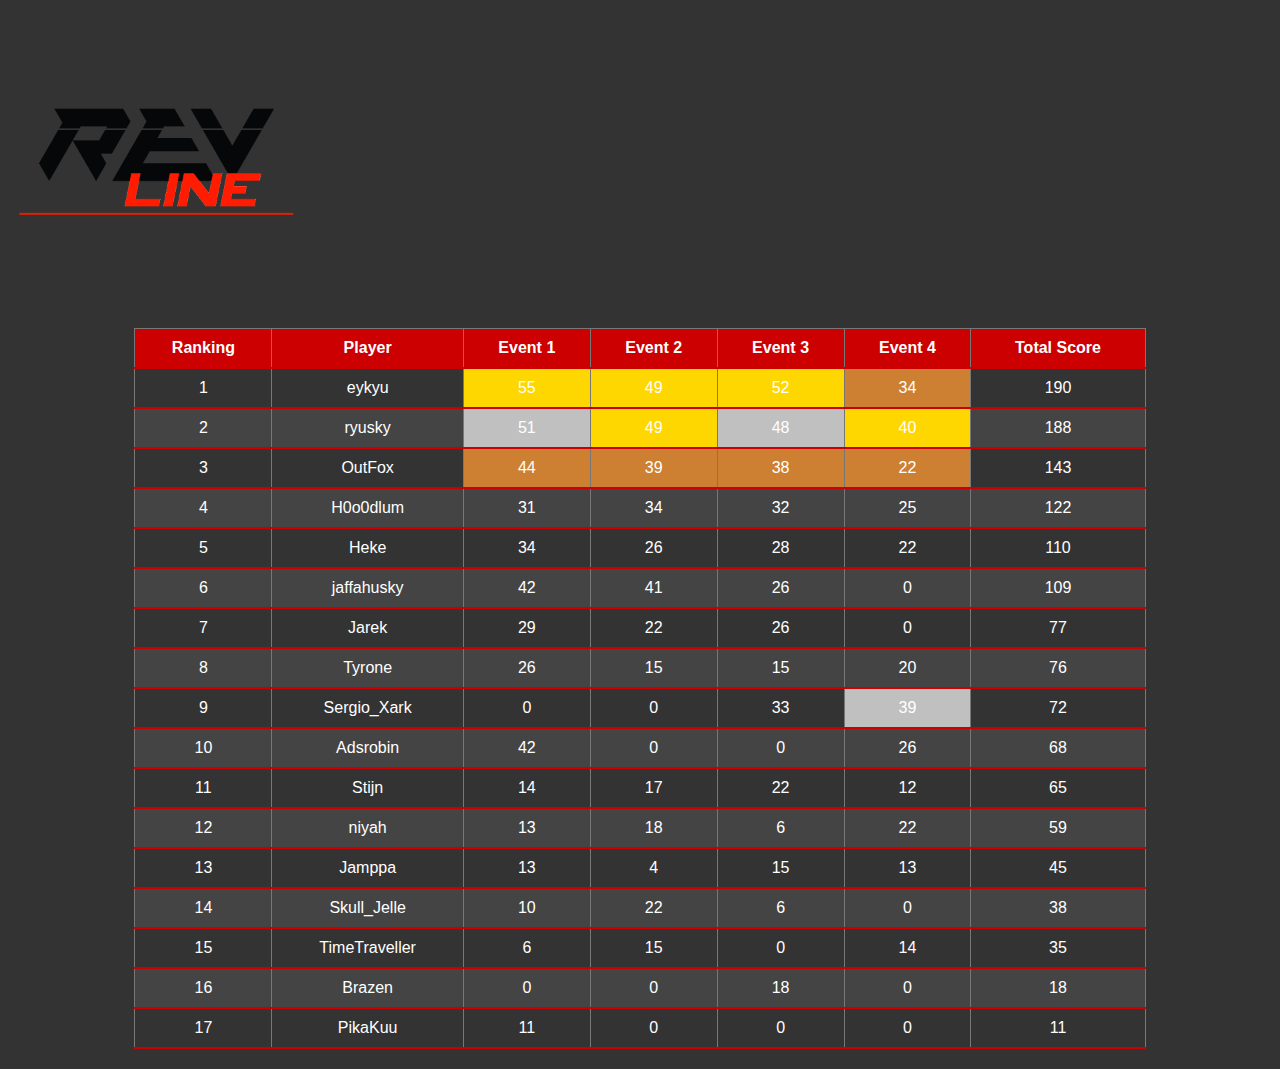
<file: index.html>
<script src="https://cdn.jsdelivr.net/npm/bootstrap@5.3.2/dist/js/bootstrap.bundle.min.js" integrity="sha384-C6RzsynM9kWDrMNeT87bh95OGNyZPhcTNXj1NW7RuBCsyN/o0jlpcV8Qyq46cDfL" crossorigin="anonymous"></script>
<link href="https://cdn.jsdelivr.net/npm/bootstrap@5.3.2/dist/css/bootstrap.min.css" rel="stylesheet" integrity="sha384-T3c6CoIi6uLrA9TneNEoa7RxnatzjcDSCmG1MXxSR1GAsXEV/Dwwykc2MPK8M2HN" crossorigin="anonymous">
<script>
  var players = [
        { name: "Heke", event1: 34, event2: 26, event3: 28, event4: 22 },
        { name: "Adsrobin", event1: 42, event2: 0, event3: 0, event4: 26 },
        { name: "Stijn", event1: 14, event2: 17, event3: 22, event4: 12 },
        { name: "Skull_Jelle", event1: 10, event2: 22, event3: 6, event4: 0 },
        { name: "Tyrone", event1: 26, event2: 15, event3: 15, event4: 20 },
        { name: "jaffahusky", event1: 42, event2: 41, event3: 26, event4: 0 },
        { name: "Jamppa", event1: 13, event2: 4, event3: 15, event4: 13 },
        { name: "OutFox", event1: 44, event2: 39, event3: 38, event4: 22 },
        { name: "Jarek", event1: 29, event2: 22, event3: 26, event4: 0 },
        { name: "ryusky", event1: 51, event2: 49, event3: 48, event4: 40 },
        { name: "PikaKuu", event1: 11, event2: 0, event3: 0, event4: 0 },
        { name: "TimeTraveller", event1: 6, event2: 15, event3: 0, event4: 14 },
        { name: "eykyu", event1: 55, event2: 49, event3: 52, event4: 34 },
        { name: "H0o0dlum", event1: 31, event2: 34, event3: 32, event4: 25 },
        { name: "niyah", event1: 13, event2: 18, event3: 6, event4: 22 },
        { name: "Sergio_Xark", event1: 0, event2: 0, event3: 33, event4: 39 },
        { name: "Brazen", event1: 0, event2: 0, event3: 18, event4: 0 },


      
      ];
</script>

<!DOCTYPE html>
<html>
<head>
  <link rel="stylesheet" href="styles.css">
</head>
<body>
<!-- <h1>RevLine league event</h1> -->
<img src="img/revline_no_bg.png" alt="Img failed" class=" mx-auto d-block" style="height: 300px;">
<table>
  <thead>
    <tr>
      <th>Ranking</th>
      <th>Player</th>
      <th>Event 1</th>
      <th>Event 2</th>
      <th>Event 3</th>
      <th>Event 4</th>
      <th>Total Score</th>
    </tr>
  </thead>
  <tbody>
    <script>
      
      // Function to determine the maximum and second maximum score for each event
      function getMaxAndSecondMaxEventScores(event) {
        const scores = players.map(player => player[event]);
        const max = Math.max(...scores);
        scores.splice(scores.indexOf(max), 1);
        const secondMax = Math.max(...scores);
        return { max, secondMax };
      }

      players.sort((a, b) => (b.event1 + b.event2 + b.event3 + b.event4) - (a.event1 + a.event2 + a.event3 + a.event4));

      players.forEach(function(player, index) {
        var row = document.createElement("tr");
        const event1Scores = getMaxAndSecondMaxEventScores('event1');
        const event2Scores = getMaxAndSecondMaxEventScores('event2');
        const event3Scores = getMaxAndSecondMaxEventScores('event3');
        const event4Scores = getMaxAndSecondMaxEventScores('event4');
        row.innerHTML = `
          <td>${index + 1}</td> 
          <td>${player.name}</td>
          <td class="${player.event1 === 0 ? '' : (player.event1 === event1Scores.max ? 'gold-event1' : (player.event1 === event1Scores.secondMax ? 'silver-event1' : (index < 3 ? 'bronze-event1' : 'background-event1')))}">${player.event1}</td>
          <td class="${player.event2 === 0 ? '' : (player.event2 === event2Scores.max ? 'gold-event2' : (player.event2 === event2Scores.secondMax ? 'silver-event2' : (index < 3 ? 'bronze-event2' : 'background-event2')))}">${player.event2}</td>
          <td class="${player.event3 === 0 ? '' : (player.event3 === event3Scores.max ? 'gold-event3' : (player.event3 === event3Scores.secondMax ? 'silver-event3' : (index < 3 ? 'bronze-event3' : 'background-event3')))}">${player.event3}</td>
          <td class="${player.event4 === 0 ? '' : (player.event4 === event4Scores.max ? 'gold-event4' : (player.event4 === event4Scores.secondMax ? 'silver-event4' : (index < 3 ? 'bronze-event4' : 'background-event4')))}">${player.event4}</td>
          <td>${player.event1 + player.event2 + player.event3 + player.event4}</td>
        `;
        document.querySelector("tbody").appendChild(row);
      });
    </script>
  </tbody>
</table>
<!-- <h2 class="py-5 mt-5 racesch">Race Schedule</h2>
<div class="race-schedule container">

  <div class="race-week">
    <h3>Week 1 (28 October)</h3>
    <p><strong>Car:</strong> Sunrise Super</p>
    <p><strong>Track 1:</strong> tbc</p>
    <p><strong>Track 2:</strong> tbc</p>
    <p><strong>Track 3:</strong> tbc</p>
    <p><strong>Track 4:</strong> tbc</p>
  </div>

  <div class="race-week">
    <h3>Week 2 (4 November)</h3>
    <p><strong>Car:</strong> Rocket</p>
    <p><strong>Track 1:</strong> tbc</p>
    <p><strong>Track 2:</strong> tbc</p>
    <p><strong>Track 3:</strong> tbc</p>
    <p><strong>Track 4:</strong> tbc</p>
  </div>

  <div class="race-week">
    <h3>Week 3 (11 November)</h3>
    <p><strong>Car:</strong> Venom</p>
    <p><strong>Track 1:</strong> tbc</p>
    <p><strong>Track 2:</strong> tbc</p>
    <p><strong>Track 3:</strong> tbc</p>
    <p><strong>Track 4:</strong> tbc</p>
  </div>

  <div class="race-week">
    <h3>Week 4 (18 November)</h3>
    <p><strong>Car:</strong> Gorbie</p>
    <p><strong>Track 1:</strong> tbc</p>
    <p><strong>Track 2:</strong> tbc</p>
    <p><strong>Track 3:</strong> tbc</p>
    <p><strong>Track 4:</strong> tbc</p>
  </div>
</div> -->

  
</body>
</html>
</file>
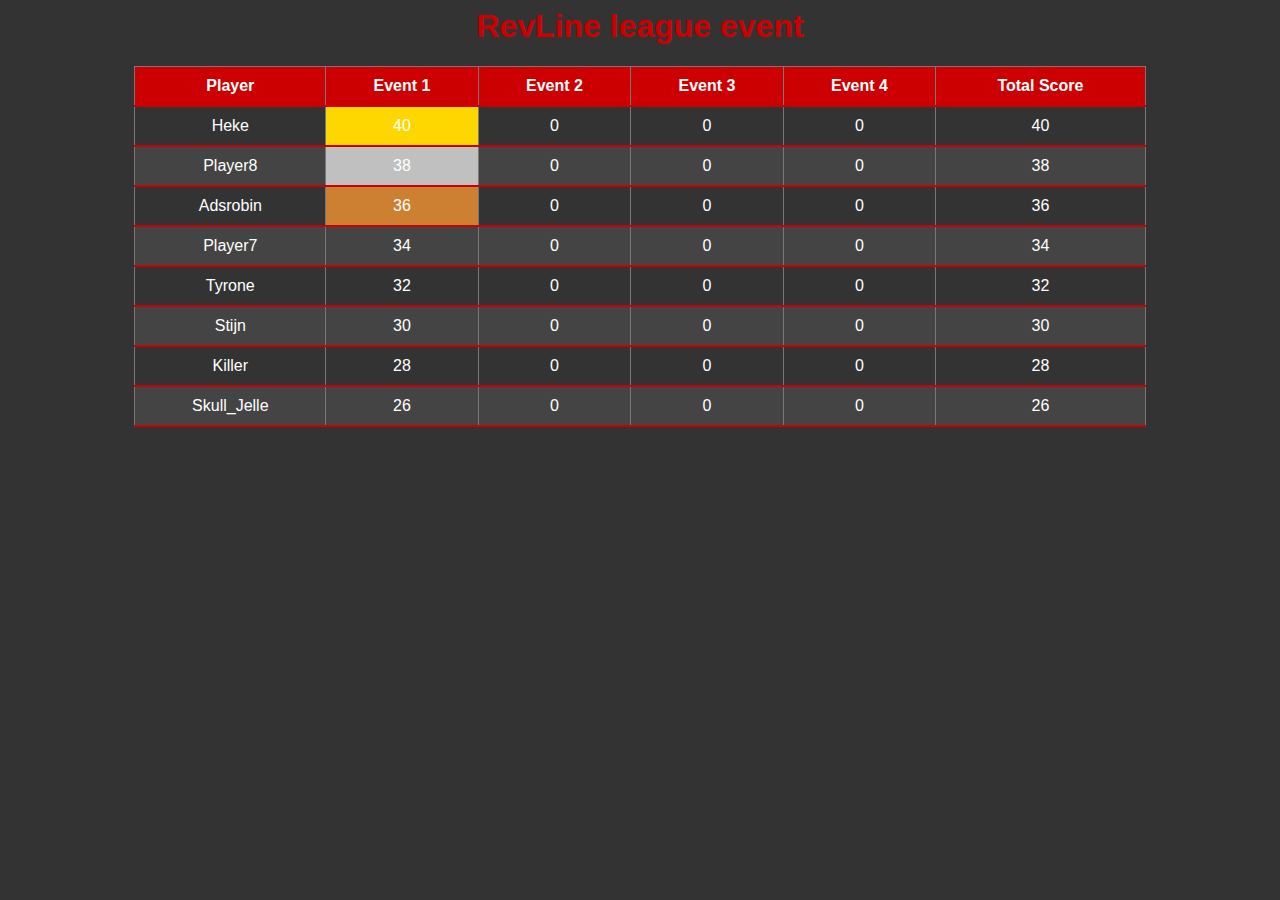
<file: index1.html>
<script>
  var players = [
        { name: "Heke", event1: 40, event2: 0, event3: 0, event4: 0 },
        { name: "Adsrobin", event1: 36, event2: 0, event3: 0, event4: 0 },
        { name: "Stijn", event1: 30, event2: 0, event3: 0, event4: 0 },
        { name: "Skull_Jelle", event1: 26, event2: 0, event3: 0, event4: 0 },
        { name: "Tyrone", event1: 32, event2: 0, event3: 0, event4: 0 },
        { name: "Killer", event1: 28, event2: 0, event3: 0, event4: 0 },
        { name: "Player7", event1: 34, event2: 0, event3: 0, event4: 0 },
        { name: "Player8", event1: 38, event2: 0, event3: 0, event4: 0 },
      
      ];
</script>

<!DOCTYPE html>
<html>
<head>
<style>
  /* ... (your existing styles) ... */
   /* ... (your existing styles) ... */
   body {
    background-color: #333;
    color: white;
    font-family: Arial, sans-serif;
  }
  table {
    border-collapse: collapse;
    width: 80%;
    margin: 20px auto;
  }
  table, th, td {
    border: 1px solid #777;
  }
  th, td {
    padding: 10px;
    text-align: center;
  }
  th {
    background-color: #c00;
    color: white;
  }
  tr:nth-child(odd) {
    background-color: #444;
  }
  tr:nth-child(even) {
    background-color: #333;
  }
  th, td {
    border-bottom: 2px solid #c00;
  }
  h1 {
    text-align: center;
    color: #c00;
  }
  .golden {
    background-color: gold !important;
  }
  .silver {
    background-color: silver !important;
  }
  .bronze {
    background-color: #cd7f32 !important;
  }
  /* Add styles for highlighting */
  .gold-event1 {
    background-color: gold !important;
  }
  .silver-event1 {
    background-color: silver !important;
  }
  .bronze-event1 {
    background-color: #cd7f32 !important;
  }
  .background-event1 {
    background-color: transparent;
  }
  .gold-event2 {
    background-color: gold !important;
  }
  .silver-event2 {
    background-color: silver !important;
  }
  .bronze-event2 {
    background-color: #cd7f32 !important;
  }
  .background-event2 {
    background-color: transparent;
  }
  .gold-event3 {
    background-color: gold !important;
  }
  .silver-event3 {
    background-color: silver !important;
  }
  .bronze-event3 {
    background-color: #cd7f32 !important;
  }
  .background-event3 {
    background-color: transparent;
  }
  .gold-event4 {
    background-color: gold !important;
  }
  .silver-event4 {
    background-color: silver !important;
  }
  .bronze-event4 {
    background-color: #cd7f32 !important;
  }
  .background-event4 {
    background-color: transparent;
  }
</style>
</head>
<body>
<h1>RevLine league event</h1>
<table>
  <thead>
    <tr>
      <th>Player</th>
      <th>Event 1</th>
      <th>Event 2</th>
      <th>Event 3</th>
      <th>Event 4</th>
      <th>Total Score</th>
    </tr>
  </thead>
  <tbody>
    <script>
      // Function to determine the maximum and second maximum score for each event
      function getMaxAndSecondMaxEventScores(event) {
        const scores = players.map(player => player[event]);
        const max = Math.max(...scores);
        scores.splice(scores.indexOf(max), 1);
        const secondMax = Math.max(...scores);
        return { max, secondMax };
      }

      players.sort((a, b) => (b.event1 + b.event2 + b.event3 + b.event4) - (a.event1 + a.event2 + a.event3 + a.event4));

      players.forEach(function(player, index) {
        var row = document.createElement("tr");
        const event1Scores = getMaxAndSecondMaxEventScores('event1');
        const event2Scores = getMaxAndSecondMaxEventScores('event2');
        const event3Scores = getMaxAndSecondMaxEventScores('event3');
        const event4Scores = getMaxAndSecondMaxEventScores('event4');
        row.innerHTML = `
          <td>${player.name}</td>
          <td class="${player.event1 === 0 ? '' : (player.event1 === event1Scores.max ? 'gold-event1' : (player.event1 === event1Scores.secondMax ? 'silver-event1' : (index < 3 ? 'bronze-event1' : 'background-event1')))}">${player.event1}</td>
          <td class="${player.event2 === 0 ? '' : (player.event2 === event2Scores.max ? 'gold-event2' : (player.event2 === event2Scores.secondMax ? 'silver-event2' : (index < 3 ? 'bronze-event2' : 'background-event2')))}">${player.event2}</td>
          <td class="${player.event3 === 0 ? '' : (player.event3 === event3Scores.max ? 'gold-event3' : (player.event3 === event3Scores.secondMax ? 'silver-event3' : (index < 3 ? 'bronze-event3' : 'background-event3')))}">${player.event3}</td>
          <td class="${player.event4 === 0 ? '' : (player.event4 === event4Scores.max ? 'gold-event4' : (player.event4 === event4Scores.secondMax ? 'silver-event4' : (index < 3 ? 'bronze-event4' : 'background-event4')))}">${player.event4}</td>
          <td>${player.event1 + player.event2 + player.event3 + player.event4}</td>
        `;
        document.querySelector("tbody").appendChild(row);
      });
    </script>
  </tbody>
</table>
</body>
</html>
</file>
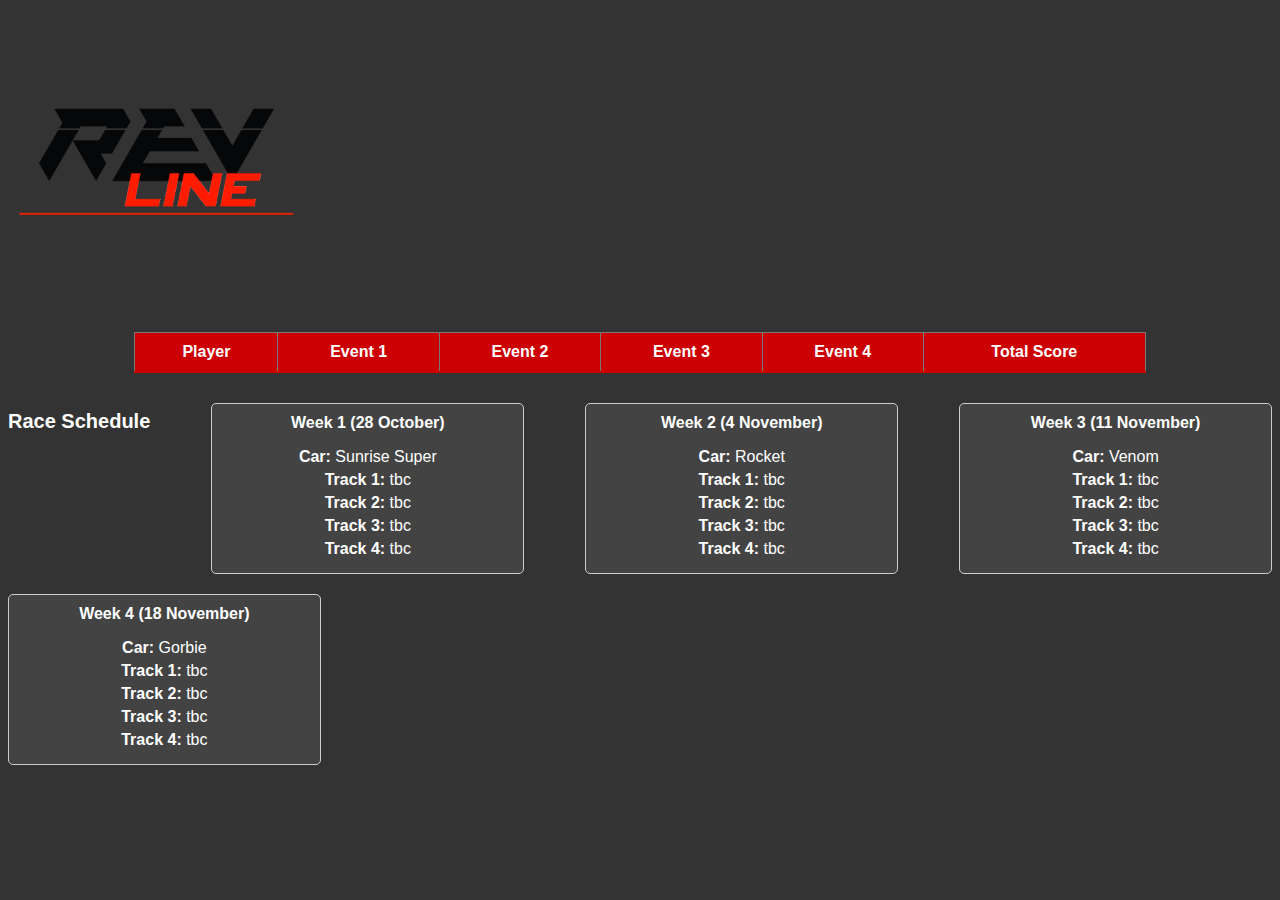
<file: test1.html>
<!DOCTYPE html>
<html>
<head>
  <link rel="stylesheet" href="styles.css">
</head>
<body>
<!-- <h1>RevLine league event</h1> -->
<img src="img/revline_no_bg.png" alt="Img failed" class="mx-auto d-block" style="height: 300px;">
<table>
  <thead>
    <tr>
      <th>Player</th>
      <th>Event 1</th>
      <th>Event 2</th>
      <th>Event 3</th>
      <th>Event 4</th>
      <th>Total Score</th>
    </tr>
  </thead>
  <tbody>
    <script>
      // Function to determine the maximum and second maximum score for each event
      function getMaxAndSecondMaxEventScores(event) {
        const scores = players.map(player => player[event]);
        const max = Math.max(...scores);
        scores.splice(scores.indexOf(max), 1);
        const secondMax = Math.max(...scores);
        return { max, secondMax };
      }

      players.sort((a, b) => (b.event1 + b.event2 + b.event3 + b.event4) - (a.event1 + a.event2 + a.event3 + a.event4));

      players.forEach(function(player, index) {
        var row = document.createElement("tr");
        const event1Scores = getMaxAndSecondMaxEventScores('event1');
        const event2Scores = getMaxAndSecondMaxEventScores('event2');
        const event3Scores = getMaxAndSecondMaxEventScores('event3');
        const event4Scores = getMaxAndSecondMaxEventScores('event4');
        row.innerHTML = `
          <td>${player.name}</td>
          <td class="${player.event1 === 0 ? '' : (player.event1 === event1Scores.max ? 'gold-event1' : (player.event1 === event1Scores.secondMax ? 'silver-event1' : (index < 3 ? 'bronze-event1' : 'background-event1')))}">${player.event1}</td>
          <td class="${player.event2 === 0 ? '' : (player.event2 === event2Scores.max ? 'gold-event2' : (player.event2 === event2Scores.secondMax ? 'silver-event2' : (index < 3 ? 'bronze-event2' : 'background-event2')))}">${player.event2}</td>
          <td class="${player.event3 === 0 ? '' : (player.event3 === event3Scores.max ? 'gold-event3' : (player.event3 === event3Scores.secondMax ? 'silver-event3' : (index < 3 ? 'bronze-event3' : 'background-event3')))}">${player.event3}</td>
          <td class="${player.event4 === 0 ? '' : (player.event4 === event4Scores.max ? 'gold-event4' : (player.event4 === event4Scores.secondMax ? 'silver-event4' : (index < 3 ? 'bronze-event4' : 'background-event4')))}">${player.event4}</td>
          <td>${player.event1 + player.event2 + player.event3 + player.event4}</td>
        `;
        document.querySelector("tbody").appendChild(row);
      });
    </script>
  </tbody>
</table>

<div class="race-schedule">
  <h2>Race Schedule</h2>
  <div class="race-week">
    <h3>Week 1 (28 October)</h3>
    <p><strong>Car:</strong> Sunrise Super</p>
    <p><strong>Track 1:</strong> tbc</p>
    <p><strong>Track 2:</strong> tbc</p>
    <p><strong>Track 3:</strong> tbc</p>
    <p><strong>Track 4:</strong> tbc</p>
  </div>

  <div class="race-week">
    <h3>Week 2 (4 November)</h3>
    <p><strong>Car:</strong> Rocket</p>
    <p><strong>Track 1:</strong> tbc</p>
    <p><strong>Track 2:</strong> tbc</p>
    <p><strong>Track 3:</strong> tbc</p>
    <p><strong>Track 4:</strong> tbc</p>
  </div>

  <div class="race-week">
    <h3>Week 3 (11 November)</h3>
    <p><strong>Car:</strong> Venom</p>
    <p><strong>Track 1:</strong> tbc</p>
    <p><strong>Track 2:</strong> tbc</p>
    <p><strong>Track 3:</strong> tbc</p>
    <p><strong>Track 4:</strong> tbc</p>
  </div>

  <div class="race-week">
    <h3>Week 4 (18 November)</h3>
    <p><strong>Car:</strong> Gorbie</p>
    <p><strong>Track 1:</strong> tbc</p>
    <p><strong>Track 2:</strong> tbc</p>
    <p><strong>Track 3:</strong> tbc</p>
    <p><strong>Track 4:</strong> tbc</p>
  </div>
</div>

</div>
</body>
</html>
</file>
<file: styles.css>
body {
    background-color: #333;
    color: white;
    font-family: Arial, sans-serif;
  }
  table {
    border-collapse: collapse;
    width: 80%;
    margin: 20px auto;
  }
  table, th, td {
    border: 1px solid #777;
  }
  th, td {
    padding: 10px;
    text-align: center;
  }
  th ,.card-body{
    background-color: #c00;
    color: white;
  }
  tr:nth-child(odd) {
    background-color: #444;
  }
  tr:nth-child(even) {
    background-color: #333;
  }
  th, td  {
    border-bottom: 2px solid #c00;
  }
  h1 ,.racesch {
    text-align: center;
    color: #c00;
  }
  .golden {
    background-color: gold !important;
  }
  .silver {
    background-color: silver !important;
  }
  .bronze {
    background-color: #cd7f32 !important;
  }
  /* Add styles for highlighting */
  .gold-event1 {
    background-color: gold !important;
  }
  .silver-event1 {
    background-color: silver !important;
  }
  .bronze-event1 {
    background-color: #cd7f32 !important;
  }
  .background-event1 {
    background-color: transparent;
  }
  .gold-event2 {
    background-color: gold !important;
  }
  .silver-event2 {
    background-color: silver !important;
  }
  .bronze-event2 {
    background-color: #cd7f32 !important;
  }
  .background-event2 {
    background-color: transparent;
  }
  .gold-event3 {
    background-color: gold !important;
  }
  .silver-event3 {
    background-color: silver !important;
  }
  .bronze-event3 {
    background-color: #cd7f32 !important;
  }
  .background-event3 {
    background-color: transparent;
  }
  .gold-event4 {
    background-color: gold !important;
  }
  .silver-event4 {
    background-color: silver !important;
  }
  .bronze-event4 {
    background-color: #cd7f32 !important;
  }
  .background-event4 {
    background-color: transparent;
  }



/* Add styles for the race schedule */
.race-schedule {
    margin-top: 20px;
    text-align: center;
  }
  
  .race-schedule h2 {
    font-size: 20px;
  }
  
  .race-week {
   
    padding: 10px;
    margin: 10px;
    background-color: #333;
    border-radius: 5px;
  }
  
  .race-week h3 {
    font-size: 16px;
    margin-top: 0;
  }
  
  .race-week p {
    margin: 5px 0;
  }
  /* Add styles for the race schedule */
.race-schedule {
    display: flex;
    flex-wrap: wrap;
    justify-content: space-between;
    text-align: center;
  }
  
  .race-week {
    width: 23%; /* Adjust the width to your liking */
    border: 1px solid #ccc;
    padding: 10px;
    margin: 10px 0;
    background-color:#434343;
    border-radius: 5px;
  }
  
  .race-week h3 {
    font-size: 16px;
    margin-top: 0;
  }
  
  .race-week p {
    margin: 5px 0;
  }
  
 
  /* custom Stijn Verbakel */
</file>
